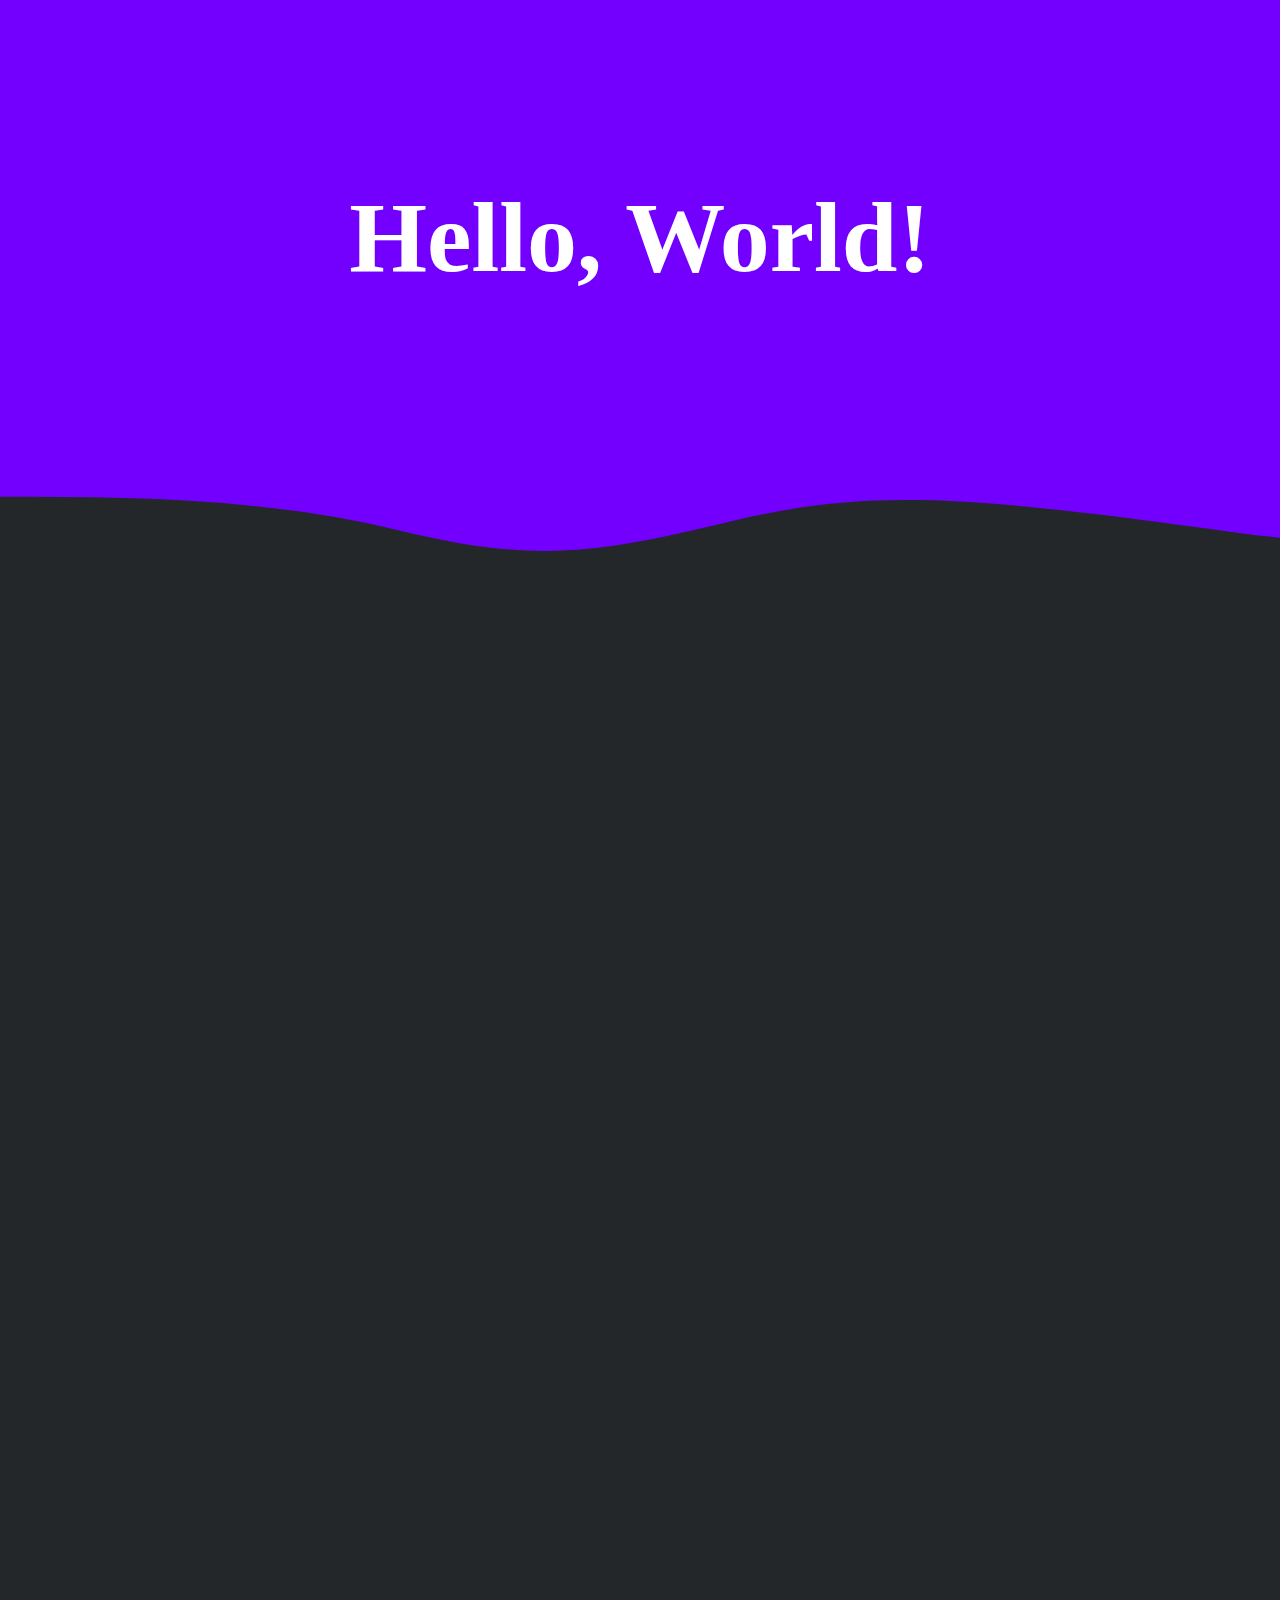
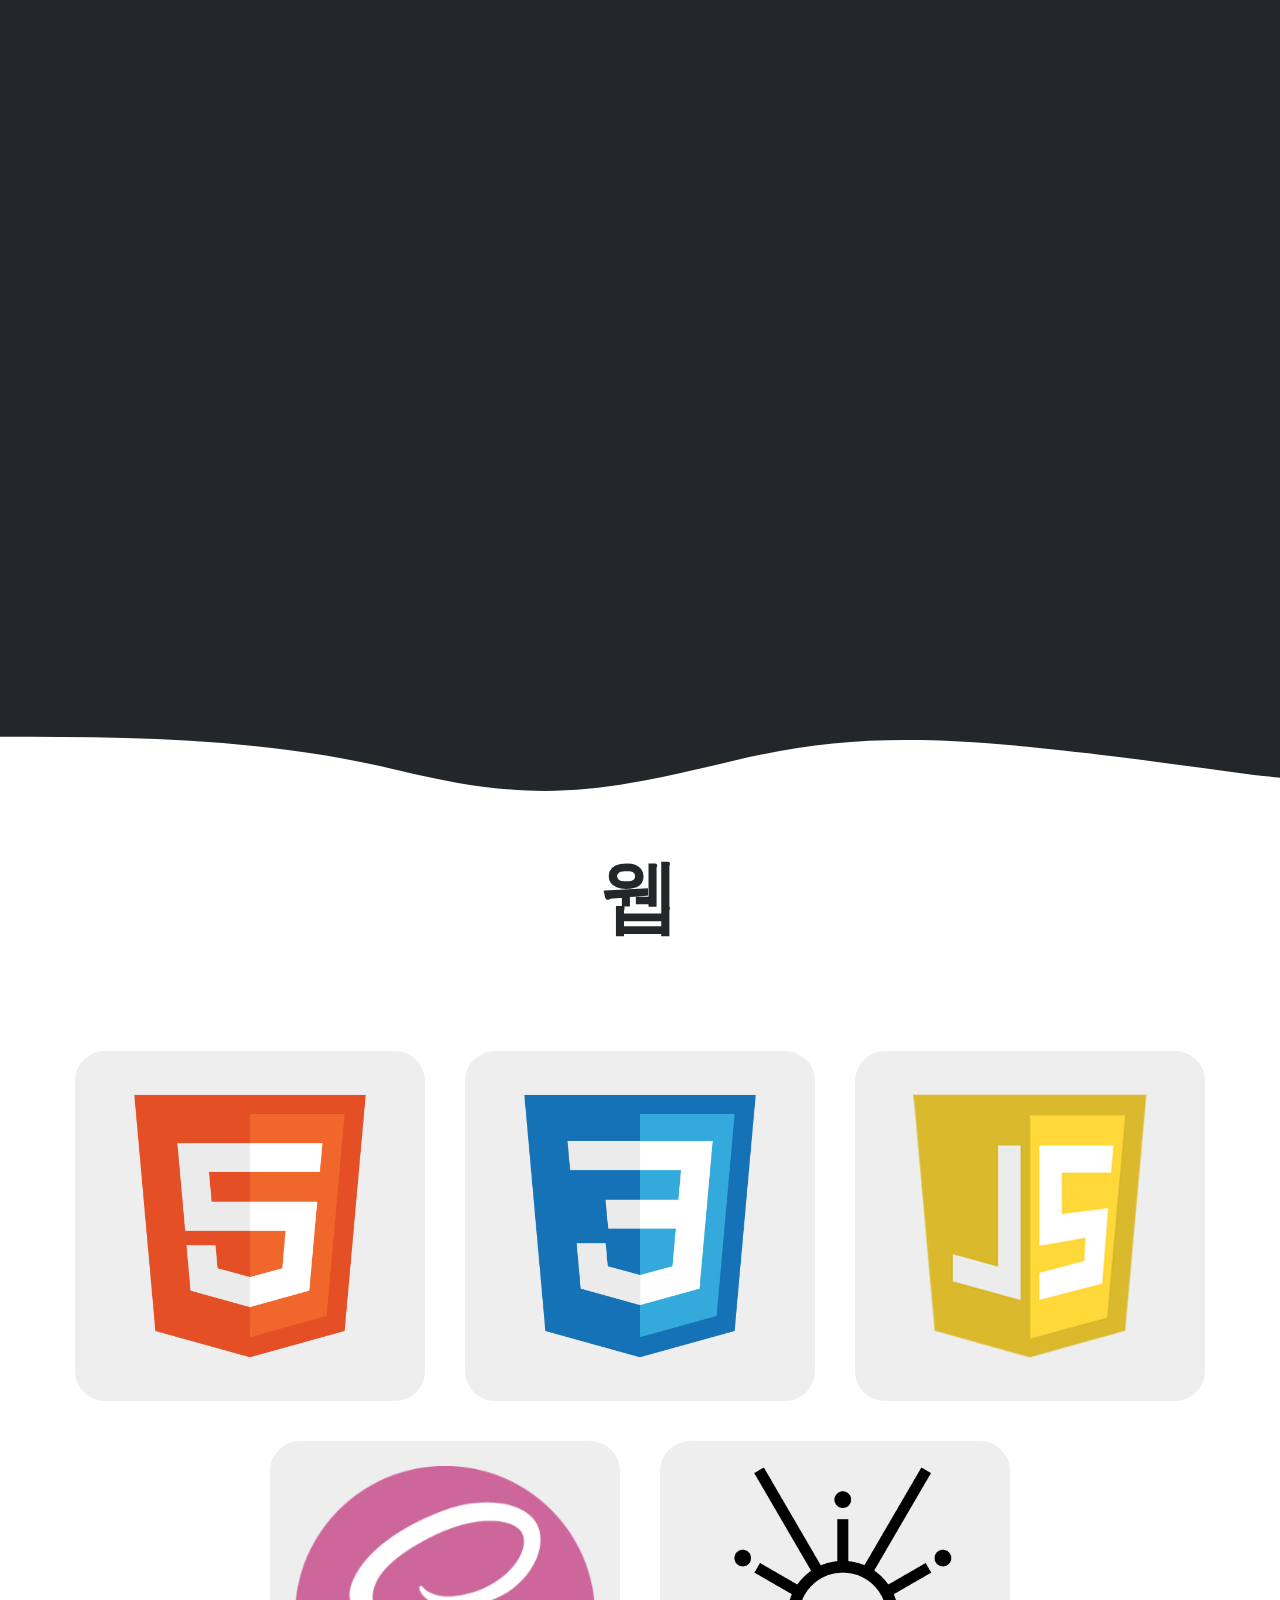
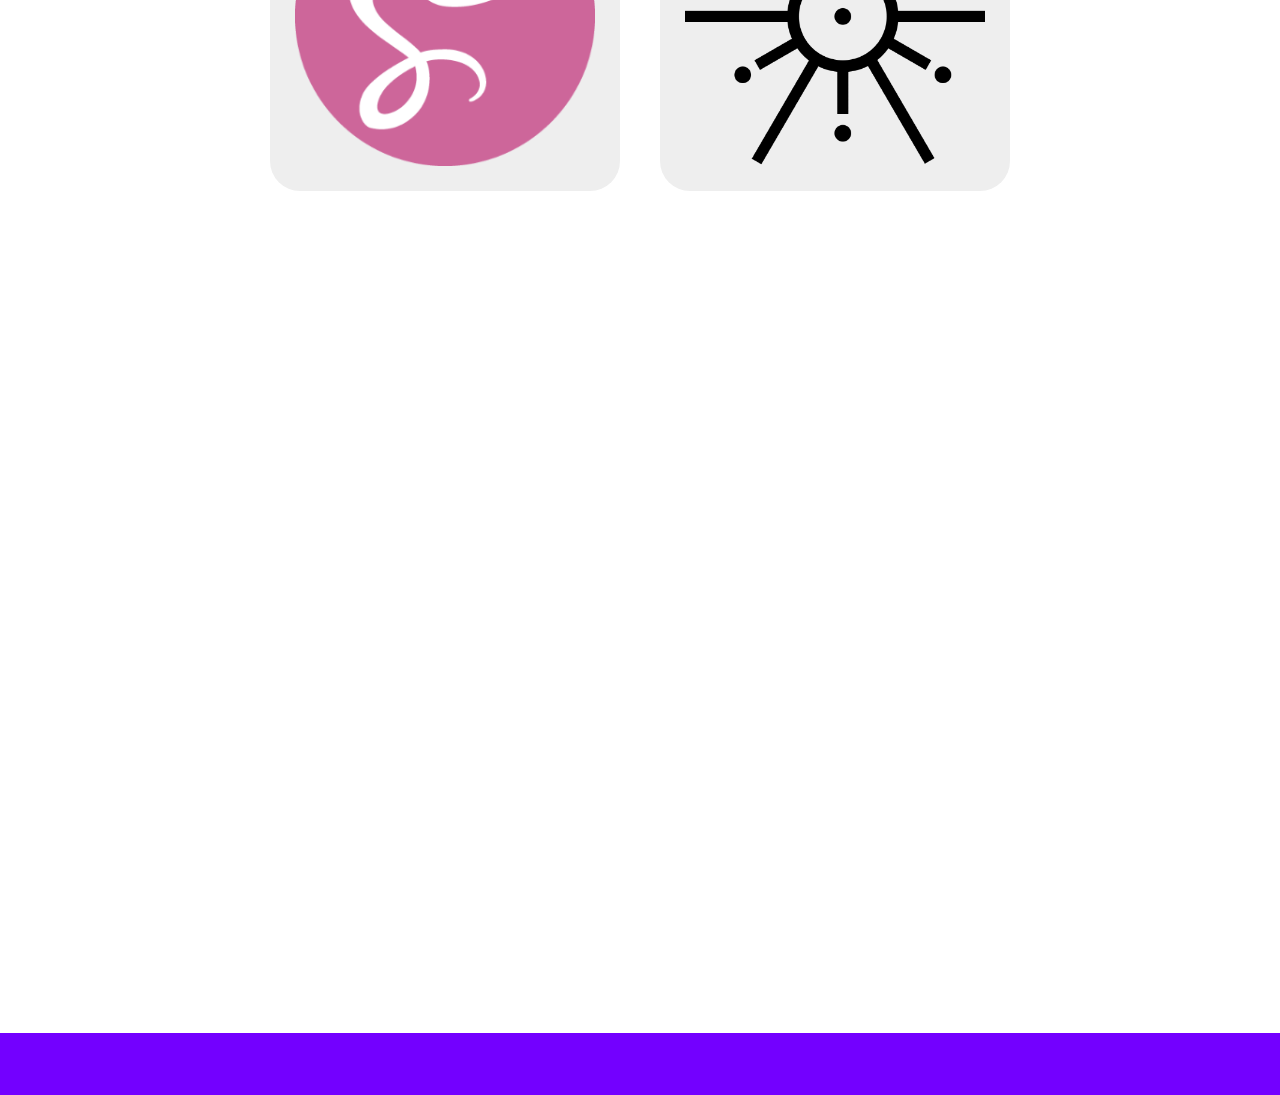
<file: index.html>
<!DOCTYPE html>
<html lang="en">
<head>
    <meta charset="UTF-8">
    <meta http-equiv="X-UA-Compatible" content="IE=edge">
    <meta name="viewport" content="width=device-width, initial-scale=1.0">
    <title>5-23</title>
    <link rel="stylesheet" href="style.css">
</head>
<body>
    <!-- <header>5-23</header> -->
    
    <main>
        <article id="index">
            Hello, World!
        </article>

        <article id="info">
            <div class="wave"></div>
            <section id="favlangs">
                <b class="title-1 big" style="opacity: 0;">좋아하는 언어</b>
                <div class="fx" style="gap: 0">
                    <img src="imgs/python.png" class="fav-lang"></img>
                    <img src="imgs/rust.png" class="fav-lang"></img>
                    <img src="imgs/sass.png" class="fav-lang"></img>
                </div>
            </section>

            <div class="wave2"></div>
            <section id="webs">
                <div class="title-2 big">웹</div>
                <div class="fx" style="gap: 40px; margin-bottom: 40px;">
                    <img src="imgs/html.png" class="web"></img>
                    <img src="imgs/css.png" class="web"></img>
                    <img src="imgs/js.png" class="web"></img>
                </div>
                <div class="fx" style="gap: 40px;">
                    <img src="imgs/sass.png" class="web"></img>
                    <img src="imgs/tokio.png" class="web"></img>
                </div>
            </section>
        </article>
    </main>

</body>
</html>


<script src="script.js"></script>
</file>
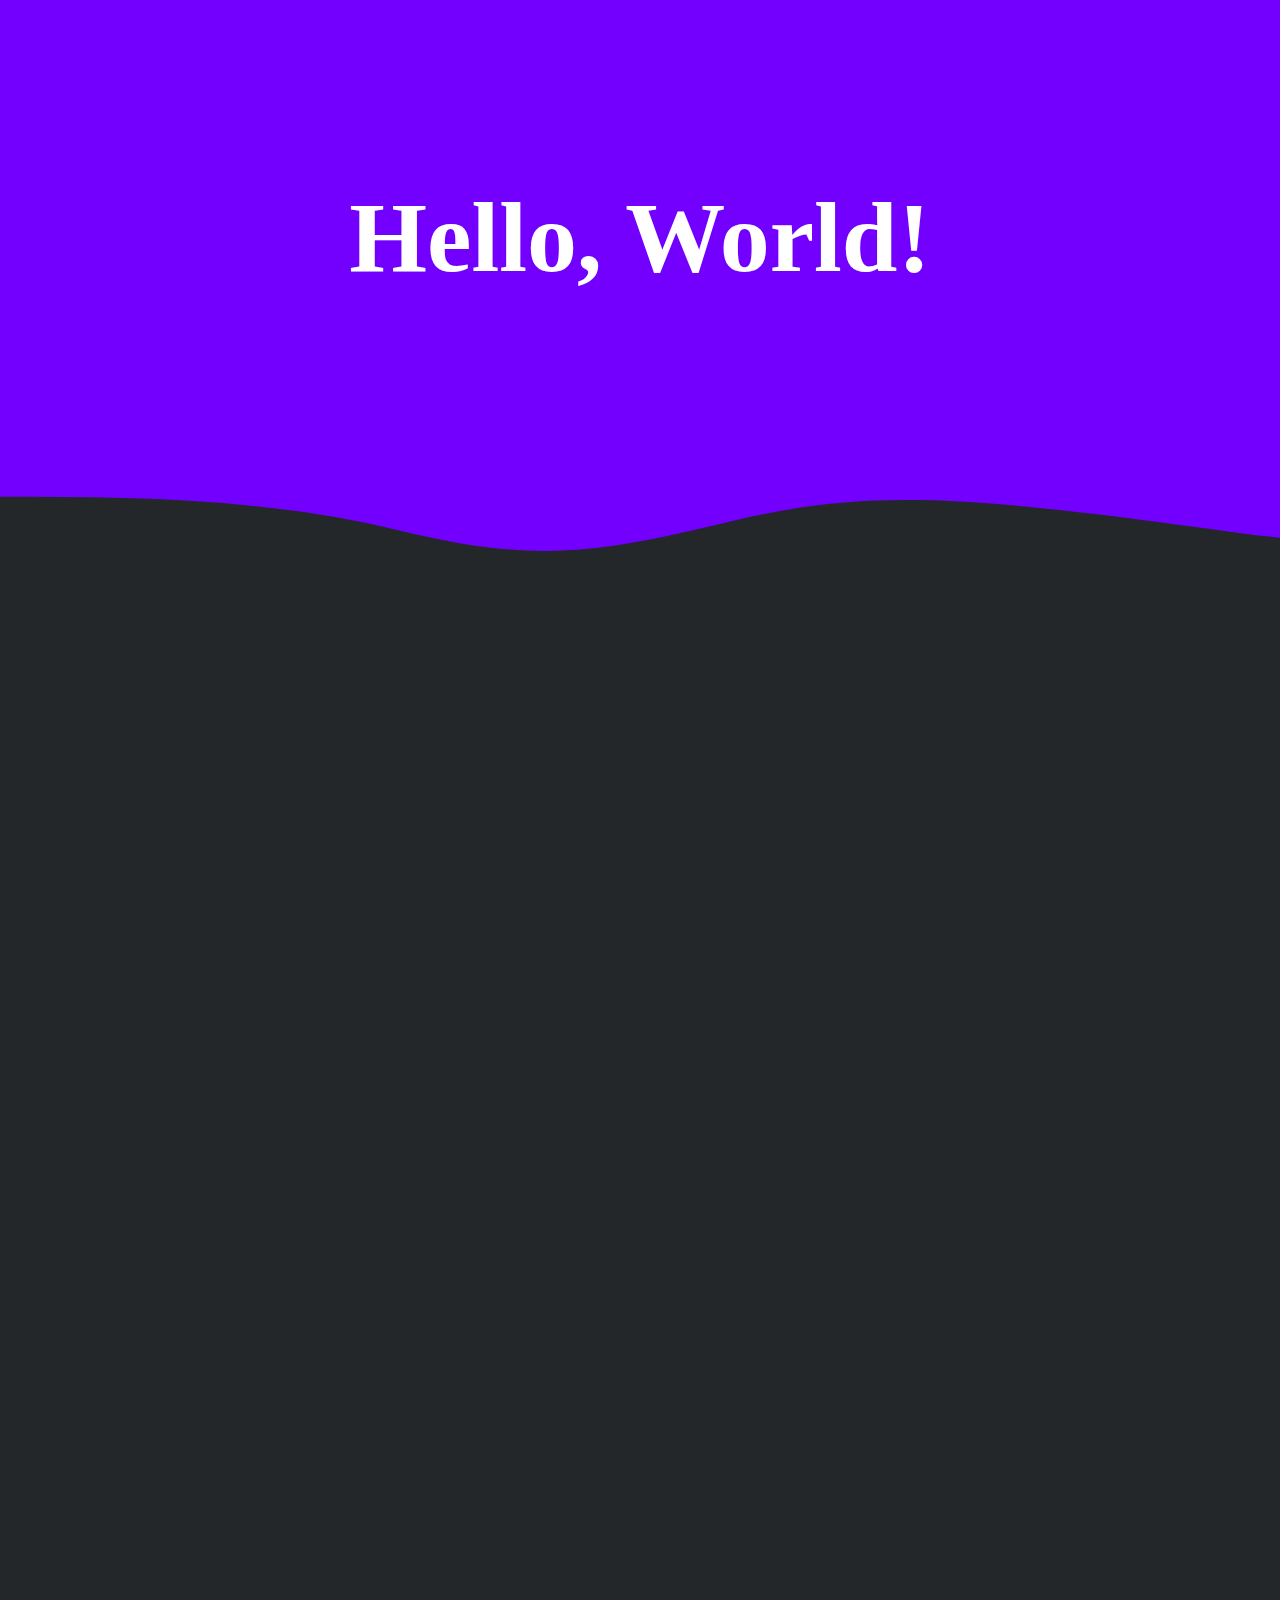
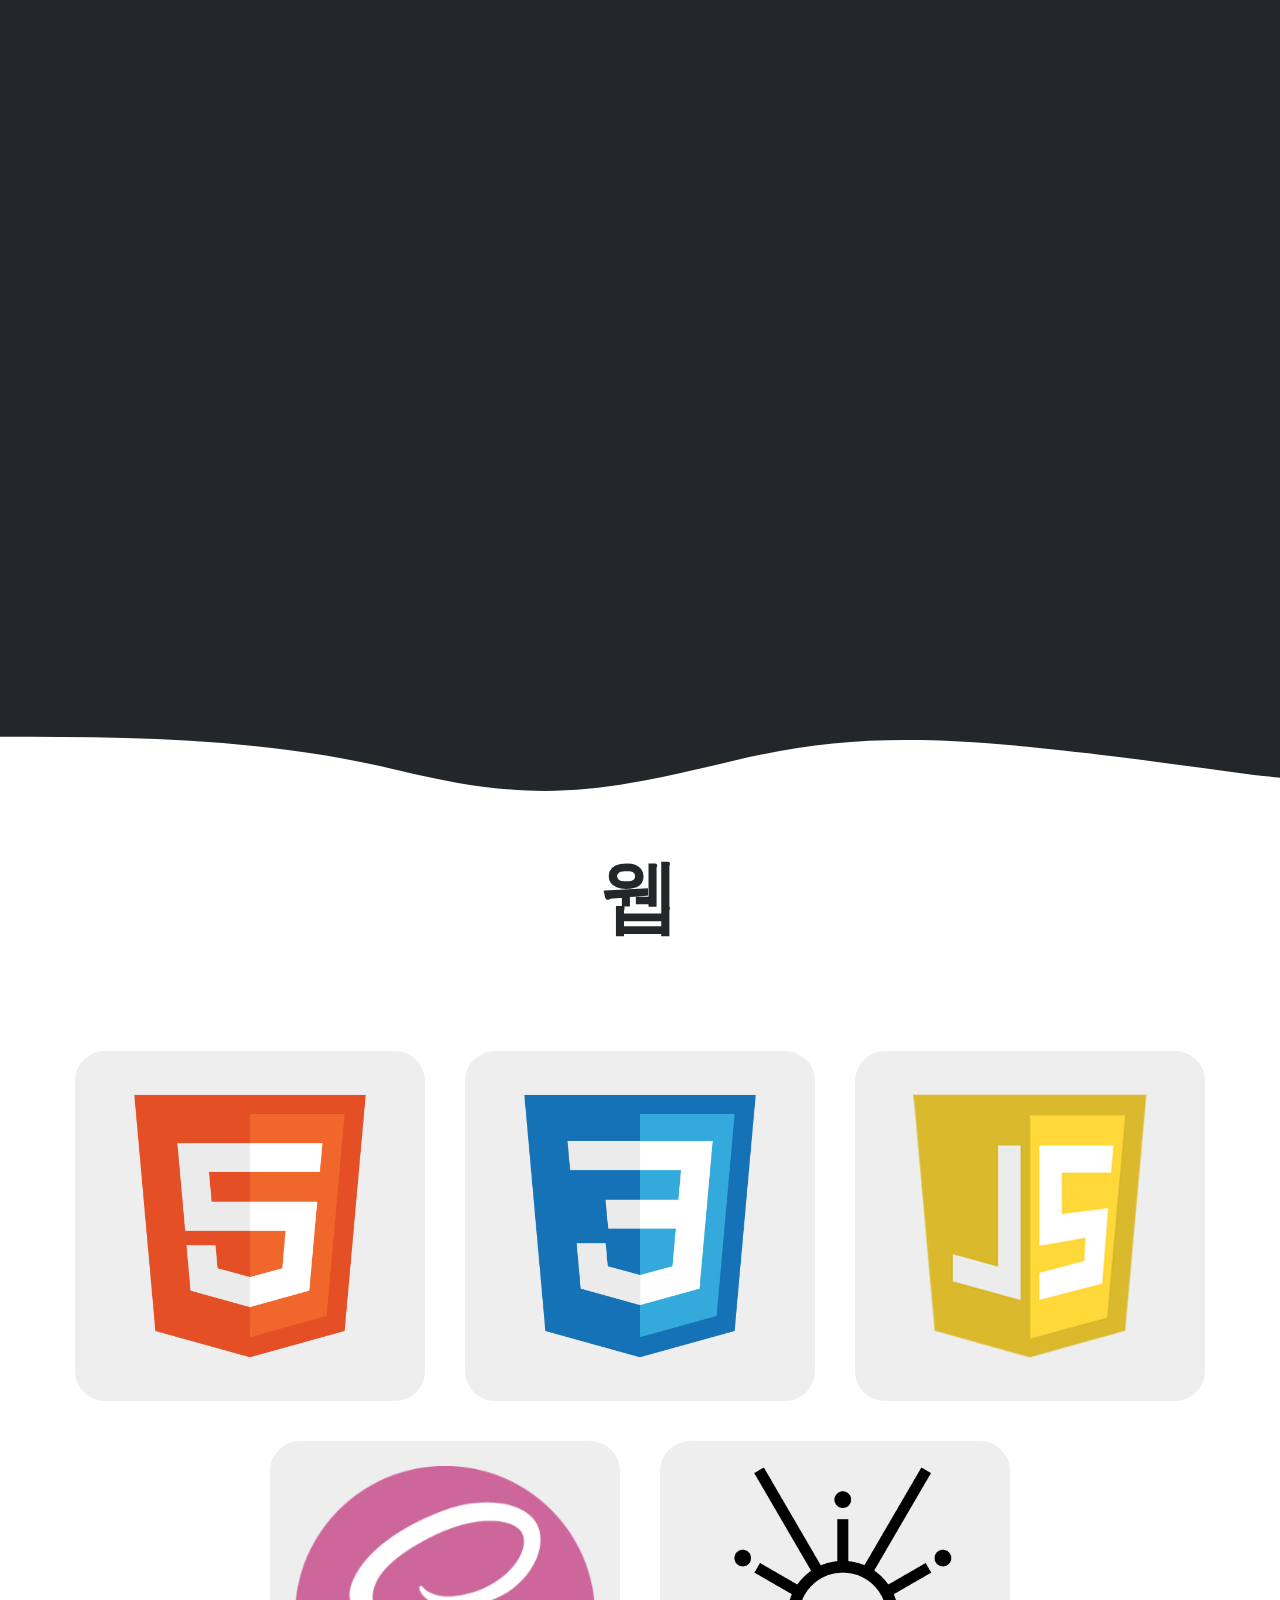
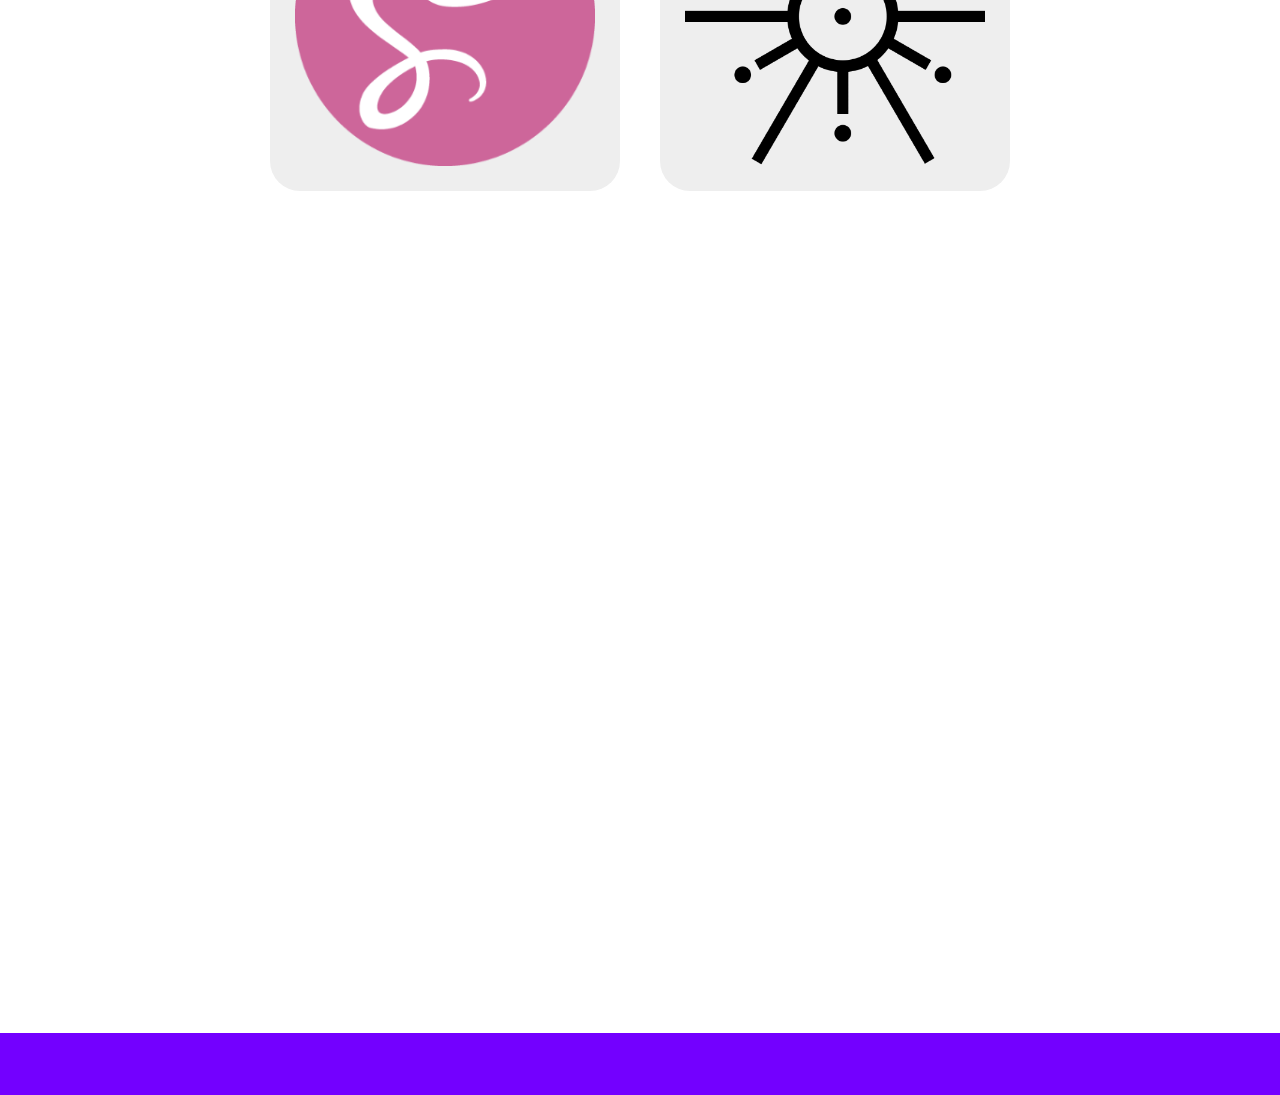
<file: none.html>
<!DOCTYPE html>
<html lang="en">
<head>
    <meta charset="UTF-8">
    <meta http-equiv="X-UA-Compatible" content="IE=edge">
    <meta name="viewport" content="width=device-width, initial-scale=1.0">
    <title>사용불가!</title>
</head>
<body>
    화면 넓이가 1200px이상이여야 합니다
</body>
</html>

<script>
    console.log(screen.width)
    if (screen.width >= 1200){
        location.href = "index.html"
    }
</script>
</file>
<file: style.css>
* { margin: 0; color: #fff; }

body { background-color: #7300ff; }

.wave { width: 100%; height: 100px; background-image: url("imgs/wave1.svg"); }

.wave2 { width: 100%; height: 100px; background-image: url("imgs/wave2.svg"); position: relative; -webkit-transform: translateY(-60px); transform: translateY(-60px); }

header { position: fixed; text-align: center; background-color: rgba(255, 255, 255, 0.118); padding: 0 10px; font-size: 35px; width: 100%; font-weight: bold; z-index: 99999; }

main > #index { background-color: #7300ff; color: #fff; font-size: 100px; font-weight: 700; text-align: center; padding-top: 180px; padding-bottom: 200px; }
main > #info { position: relative; z-index: 10; display: -webkit-box; display: -ms-flexbox; display: flex; -webkit-box-orient: vertical; -webkit-box-direction: normal; -ms-flex-direction: column; flex-direction: column; }
main > #info > section { display: -webkit-box; display: -ms-flexbox; display: flex; -webkit-box-align: center; -ms-flex-align: center; align-items: center; -webkit-box-orient: vertical; -webkit-box-direction: normal; -ms-flex-direction: column; flex-direction: column; height: 1800px; }
main > #info > section#favlangs { background-color: #23272a; -webkit-transform: translateY(-2px); transform: translateY(-2px); }
main > #info > section#webs { background-color: #fff; -webkit-transform: translateY(-62px); transform: translateY(-62px); }
main > #info > section#webs > .big { color: #23272a; margin-top: 10px; }
main > #info > section#webs .web { background-color: #eee; border-radius: 30px; width: 300px; height: 300px; padding: 25px; }

#favlangs { width: 100%; }
#favlangs > .fx { opacity: 0; }

.fav-lang { background-color: #fff; border-radius: 30px; width: 300px; height: 300px; padding: 25px; font-weight: bold; -webkit-transition: all .5s; transition: all .5s; }
.fav-lang:hover { -webkit-transform: rotate(2deg) scale(1.1, 1.1); transform: rotate(2deg) scale(1.1, 1.1); -webkit-box-shadow: 0 0 15px #fff; box-shadow: 0 0 15px #fff; }

.fx { display: -webkit-box; display: -ms-flexbox; display: flex; }

.big { padding-bottom: 100px; font-size: 80px; font-weight: bold; }

@-webkit-keyframes hello { 0% { opacity: 0; }
  100% { opacity: 1; } }

@keyframes hello { 0% { opacity: 0; }
  100% { opacity: 1; } }
::-webkit-scrollbar { display: none; }

/*# sourceMappingURL=style.css.map */
</file>
